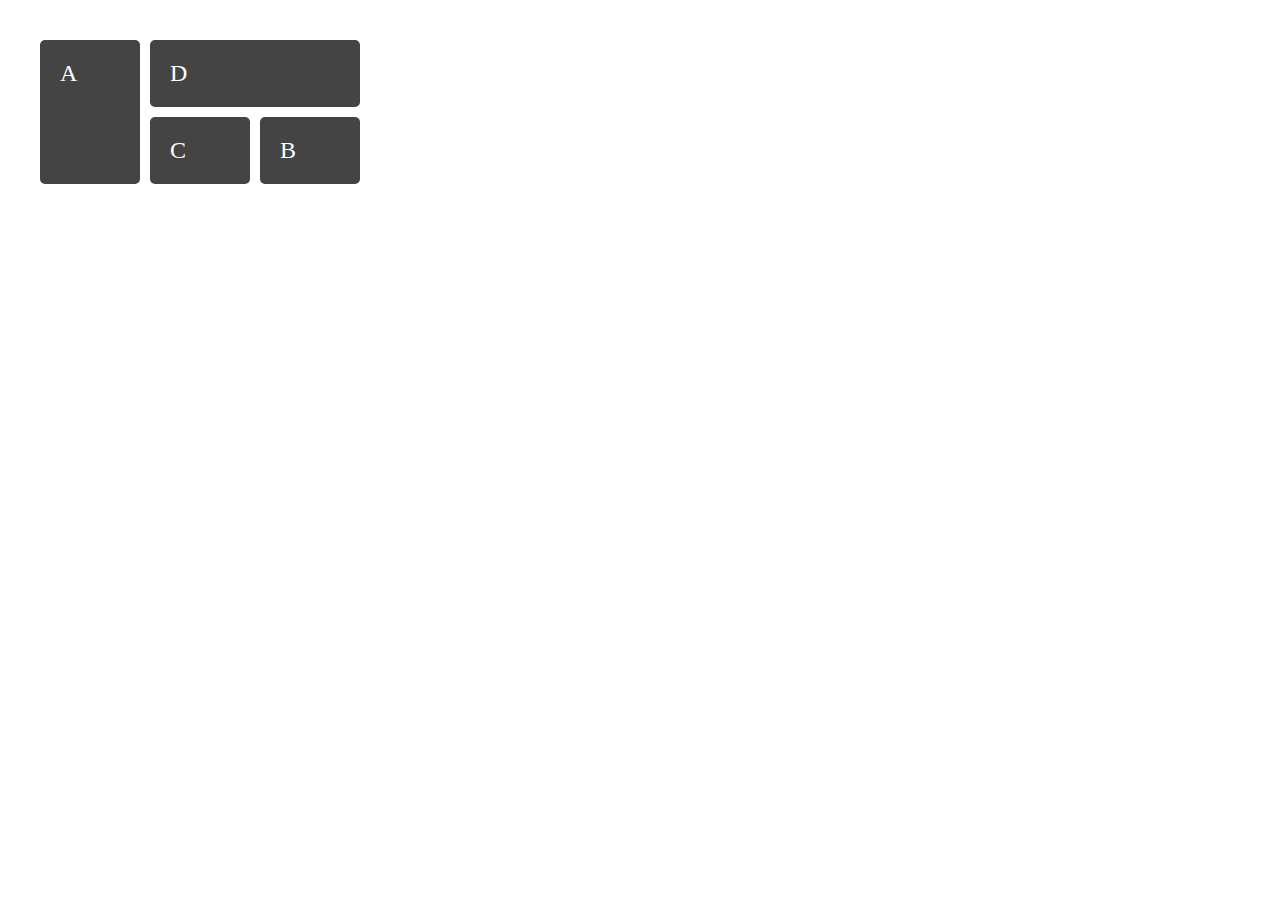
<file: ex4/css-grid/index.html>
<!DOCTYPE html>
<html lang="en">
  <head>
    <meta charset="utf-8">

    <title>CSS Grid</title>

    <link rel="stylesheet" href="style.css">
  </head>
  <body>
    <div class="wrapper">
      <div class="box a">A</div>
      <div class="box b">B</div>
      <div class="box c">C</div>
      <div class="box d">D</div>
    </div>
  </body>
</html>
</file>
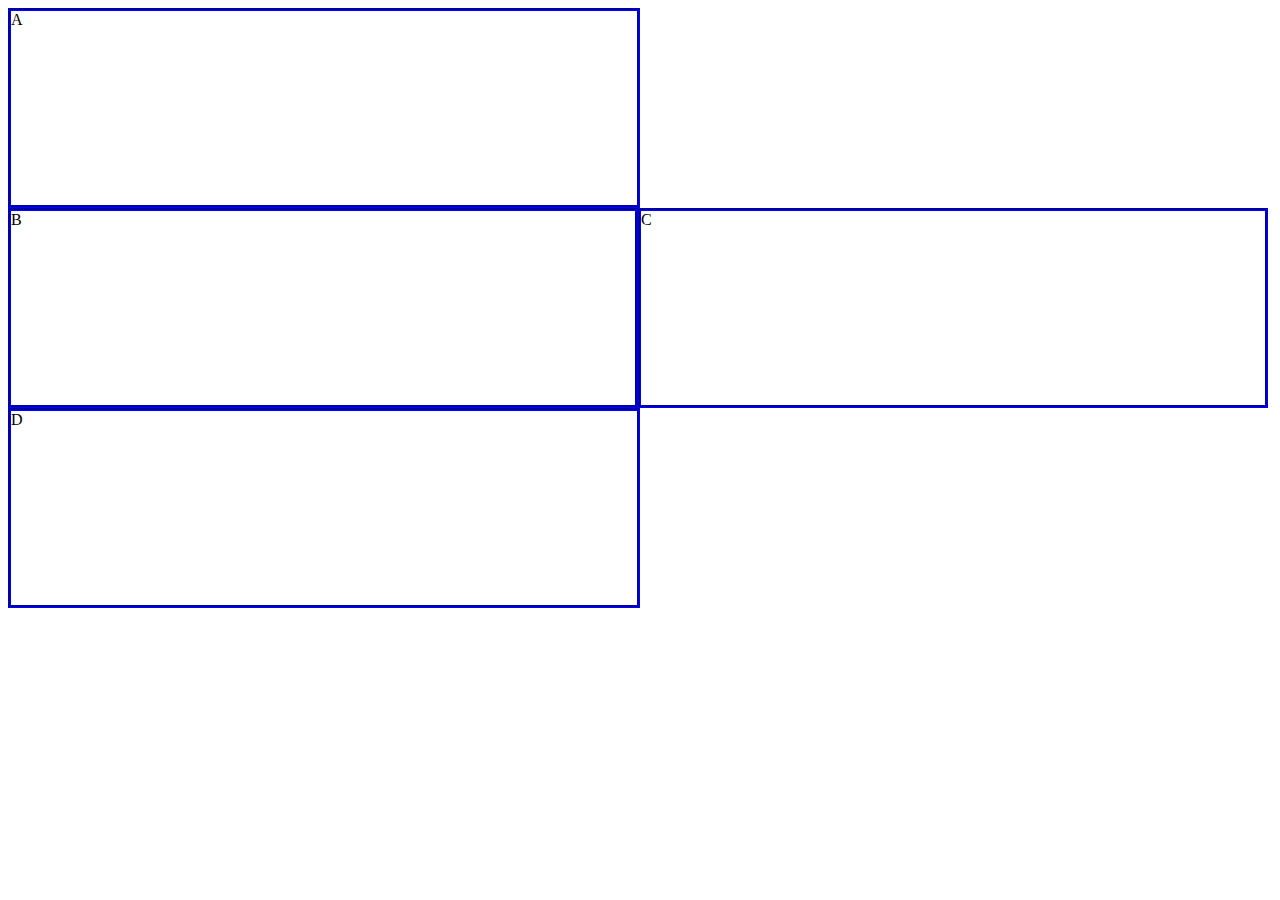
<file: ex4/display-block/index.html>
<!DOCTYPE html>
<html lang="en">
  <head>
    <meta http-equiv="content-type" content="text/html; charset=UTF-8" />
    <meta charset="utf-8" />

    <title>Display Block</title>
    <link rel="stylesheet" href="style.css" />
  </head>
  <body>
    <div class="container">
      <div id="A" class="swot">A</div>
      <div id="B" class="swot">B</div>
      <div id="C" class="swot">C</div>
      <div id="D" class="swot">D</div>
    </div>
  </body>
</html>
</file>
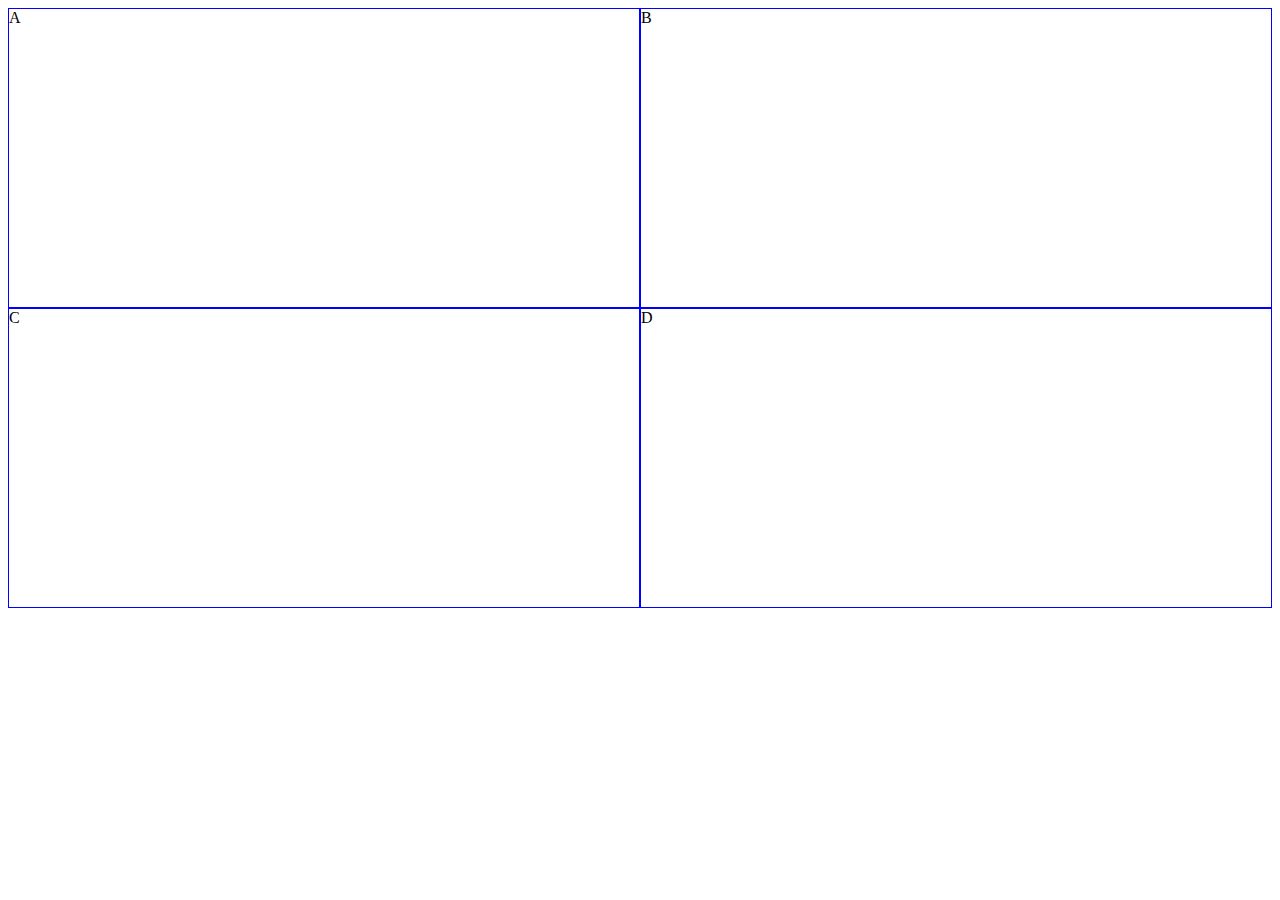
<file: ex4/flexbox-swot/index.html>
<!DOCTYPE html>
<html lang="en">
<head>
    <meta charset="utf-8">

    <title>SWOT with Flexbox</title>

    <link rel="stylesheet" href="style.css">
</head>
<body>
    <div id="container" class="container">
      <div id="A" class="swot">A</div>
      <div id="B" class="swot">B</div>
      <div id="C" class="swot">C</div>
      <div id="D" class="swot">D</div>
    </div>
</body>
</html>
</file>
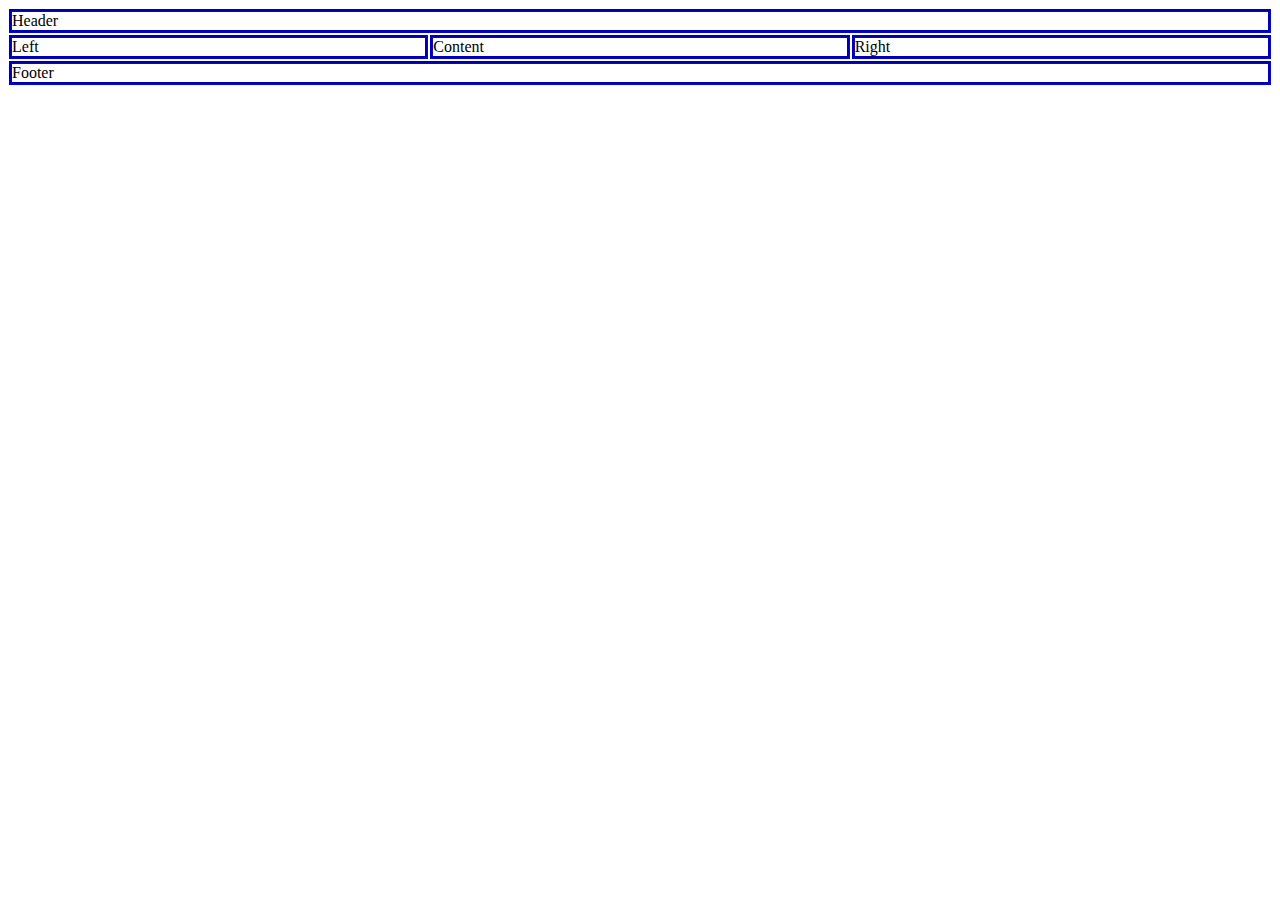
<file: ex4/holy-grail/index.html>
<!DOCTYPE html>
<html lang="en">
<head>
    <meta charset="utf-8">

    <title>Golden layout with Flexbox</title>

    <link rel="stylesheet" href="style.css">
</head>
<body>
    <div class="container">
      <div class="swot">Header</div>
      <div class="content-container">
        <div class="swot">Left</div>
        <div class="swot">Content</div>
        <div class="swot">Right</div>
      </div>
      <div class="swot">Footer</div>
    </div>
</body>
</html>
</file>
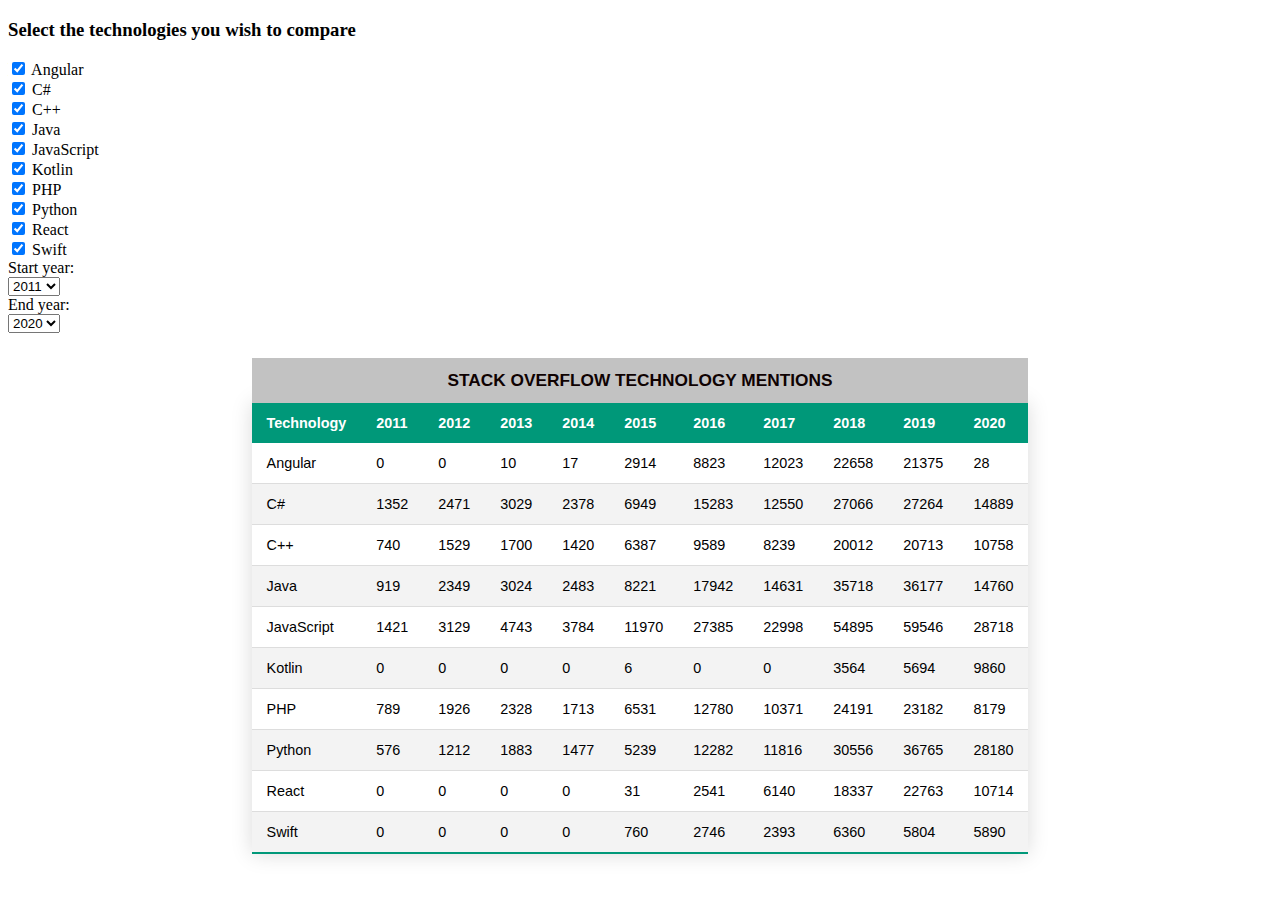
<file: ex5/manipulate_stackoverflow/index.html>
<!DOCTYPE html>
<html lang="en">
  <head>
    <meta charset="UTF-8" />
    <meta http-equiv="X-UA-Compatible" content="IE=edge" />
    <meta name="viewport" content="width=device-width, initial-scale=1.0" />
    <link
      href="https://cdn.jsdelivr.net/npm/bootstrap@5.0.0-beta2/dist/css/bootstrap.min.css"
      rel="stylesheet"
      integrity="sha384-BmbxuPwQa2lc/FVzBcNJ7UAyJxM6wuqIj61tLrc4wSX0szH/Ev+nYRRuWlolflfl"
      crossorigin="anonymous"
    />

    <link rel="stylesheet" href="style.css" />
    <title>Exercise 5.5</title>
  </head>

  <body>
    <div class="container-fluid mt-3">
      <div class="card shadow p-3 m-2">
        <h3 class="diplay-3 text-center">Select the technologies you wish to compare</h3>
        <div id="tech-section" class="d-flex flex-row justify-content-evenly flex-wrap">
          <h3 style="color: red">No Technology Provided</h3>
        </div>
        <div id="range-section" class="d-flex flex-row justify-content-evenly">
          <div class="row">
            <div class="col-auto m-auto">Start year:</div>
            <div class="col-auto">
              <select class="form-select" id="first-year">
                <option selected>No start date</option>
              </select>
            </div>
          </div>
          <div class="row">
            <div class="col-auto m-auto">End year:</div>
            <div class="col-auto">
              <select class="form-select" id="last-year">
                <option>No end date</option>
              </select>
            </div>
          </div>
        </div>
      </div>
    </div>

    <div class="table-container">
      <table class="styled-table">
        <caption>
          Stack Overflow Technology mentions
        </caption>
        <thead></thead>
        <tbody></tbody>
      </table>
    </div>
    <script
      src="https://cdn.jsdelivr.net/npm/bootstrap@5.0.0-beta2/dist/js/bootstrap.bundle.min.js"
      integrity="sha384-b5kHyXgcpbZJO/tY9Ul7kGkf1S0CWuKcCD38l8YkeH8z8QjE0GmW1gYU5S9FOnJ0"
      crossorigin="anonymous"
    ></script>
    <script src="stackOverflow.js"></script>
    <script src="functions.js"></script>
    <script src="index.js"></script>
  </body>
</html>
</file>
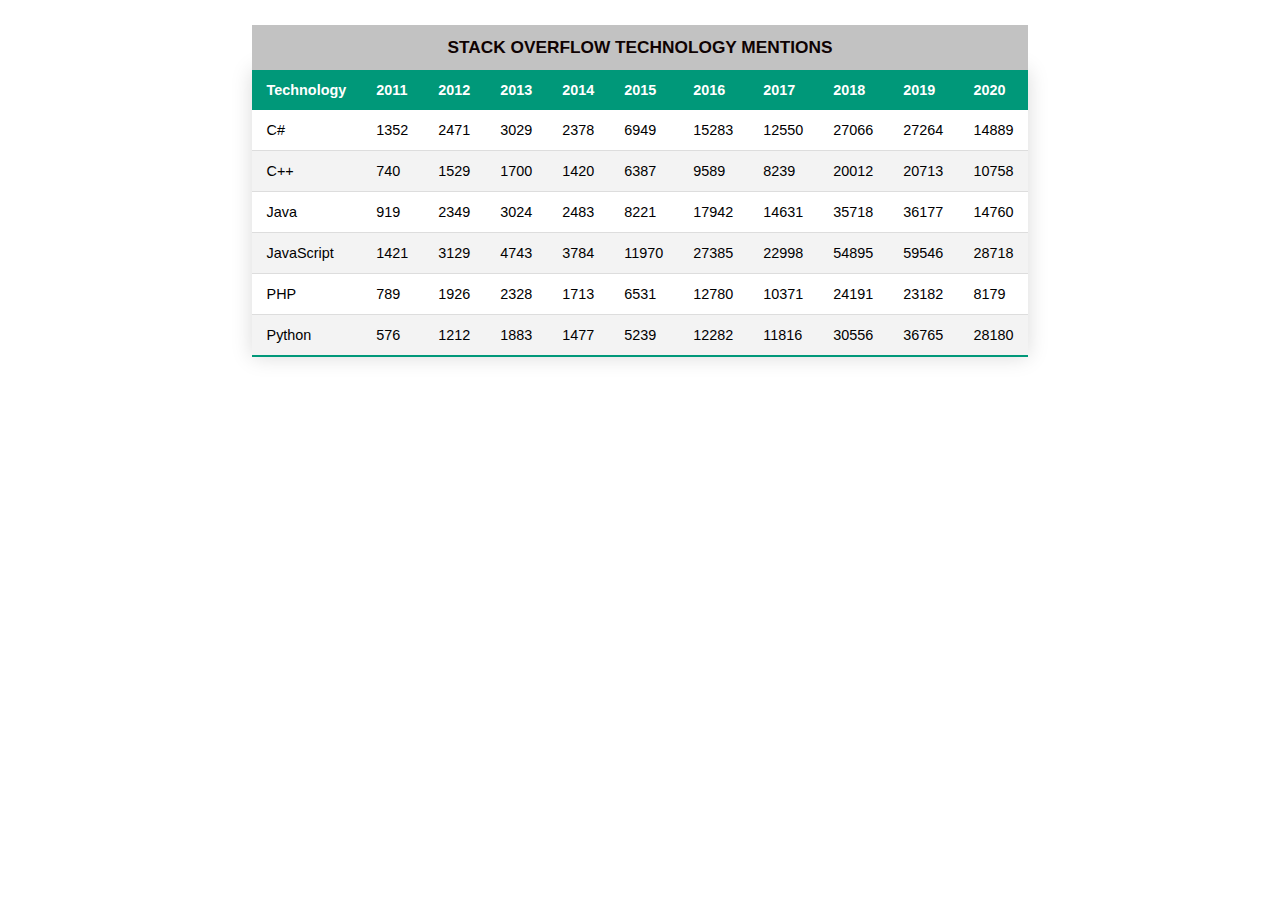
<file: ex5/stackoverflow_stats/index.html>
<!DOCTYPE html>
<html lang="en">
  <head>
    <meta charset="UTF-8" />
    <meta http-equiv="X-UA-Compatible" content="IE=edge" />
    <meta name="viewport" content="width=device-width, initial-scale=1.0" />
    <link rel="stylesheet" href="style.css" />
    <title>Exercise 5.4</title>
  </head>

  <body>
    <div class="table-container">
      <table class="styled-table">
        <caption>
          Stack Overflow Technology Mentions
        </caption>
        <thead id="table-header"></thead>
        <tbody id="table-rows"></tbody>
      </table>
    </div>
    <script src="techStats.js"></script>
    <script src="functions.js"></script>
    <script src="index.js"></script>
  </body>
</html>
</file>
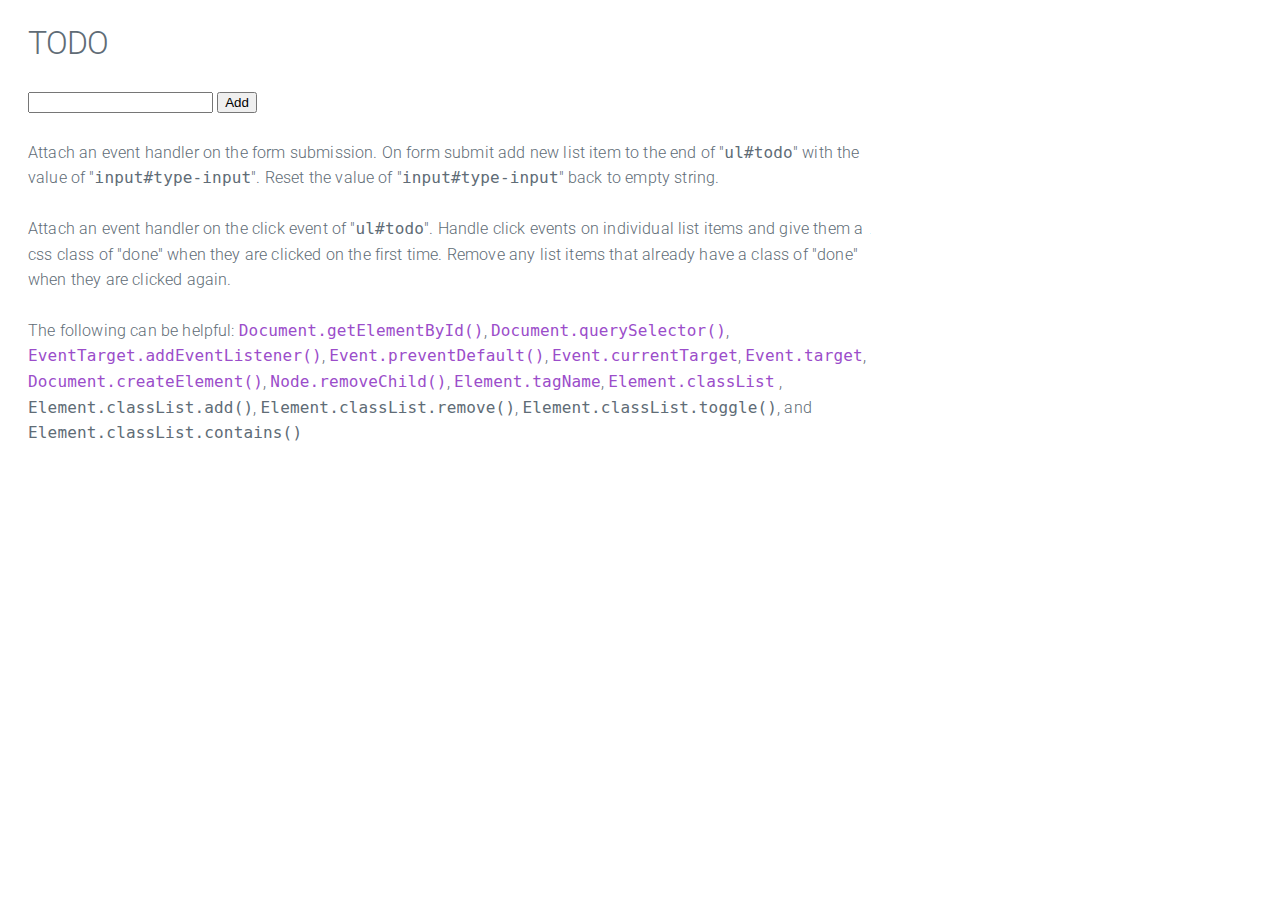
<file: ex5/todo/index.html>
<!DOCTYPE html>
<html lang="en">
  <head>
    <meta charset="UTF-8" />
    <meta name="viewport" content="width=device-width, initial-scale=1.0" />
    <link rel="stylesheet" href="style.css" />
    <title>TODO</title>
  </head>
  <body>
    <h1>TODO</h1>
    <form id="form">
      <input type="text" id="type-input" name="type-input" />
      <button type="submit" id="update-input">Add</button>
    </form>
    <ul id="todo"></ul>
    <p>
      Attach an event handler on the form submission. On form submit add new list item to the end of
      "<code>ul#todo</code>" with the value of "<code>input#type-input</code>". Reset the value of
      "<code>input#type-input</code>" back to empty string.
    </p>
    <p>
      Attach an event handler on the click event of "<code>ul#todo</code>". Handle click events on
      individual list items and give them a css class of "done" when they are clicked on the first
      time. Remove any list items that already have a class of "done" when they are clicked again.
    </p>
    <p>
      The following can be helpful:
      <a
        href="https://developer.mozilla.org/en-US/docs/Web/API/Document/getElementById"
        target="_blank"
        ><code>Document.getElementById()</code></a
      >,
      <a
        href="https://developer.mozilla.org/en-US/docs/Web/API/Document/querySelector"
        target="_blank"
        ><code>Document.querySelector()</code></a
      >,
      <a
        href="https://developer.mozilla.org/en-US/docs/Web/API/EventTarget/addEventListener"
        target="_blank"
        ><code>EventTarget.addEventListener()</code></a
      >,
      <a
        href="https://developer.mozilla.org/en-US/docs/Web/API/Event/preventDefault"
        target="_blank"
        ><code>Event.preventDefault()</code></a
      >,
      <a href="https://developer.mozilla.org/en-US/docs/Web/API/Event/currentTarget" target="_blank"
        ><code>Event.currentTarget</code></a
      >,
      <a href="https://developer.mozilla.org/en-US/docs/Web/API/Event/target" target="_blank"
        ><code>Event.target</code></a
      >,
      <a
        href="https://developer.mozilla.org/en-US/docs/Web/API/Document/createElement"
        target="_blank"
        ><code>Document.createElement()</code></a
      >,
      <a href="https://developer.mozilla.org/en-US/docs/Web/API/Node/removeChild" target="_blank"
        ><code>Node.removeChild()</code></a
      >,
      <a href="https://developer.mozilla.org/en-US/docs/Web/API/Element/tagName" target="_blank"
        ><code>Element.tagName</code></a
      >,
      <a href="https://developer.mozilla.org/en-US/docs/Web/API/Element/classList" target="_blank">
        <code>Element.classList</code> </a
      >, <code>Element.classList.add()</code>, <code>Element.classList.remove()</code>,
      <code>Element.classList.toggle()</code>, and
      <code>Element.classList.contains()</code>
    </p>
    <script src="todo.js"></script>
  </body>
</html>
</file>
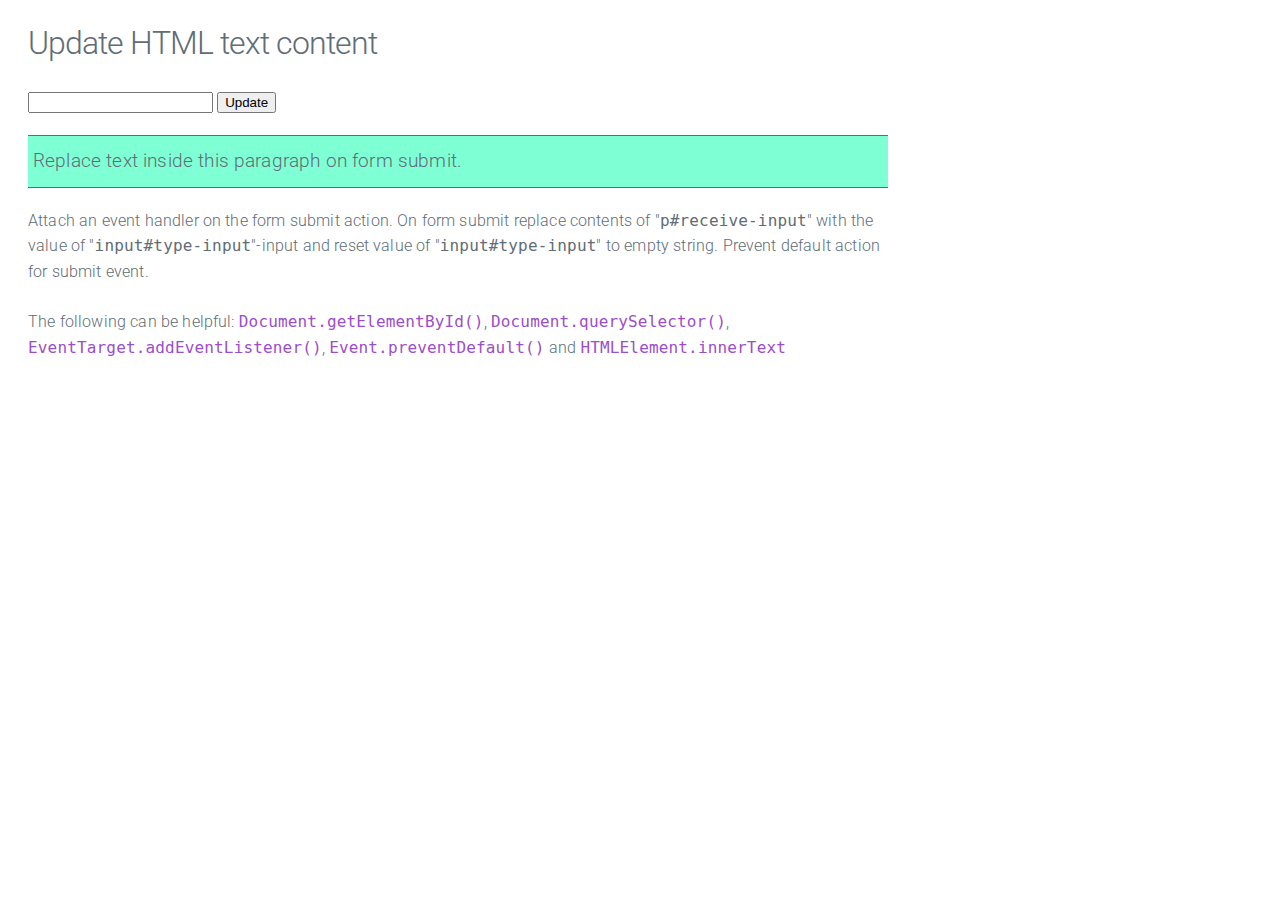
<file: ex5/update_text_content/index.html>
<!DOCTYPE html>
<html lang="en">
  <head>
    <meta charset="UTF-8" />
    <meta name="viewport" content="width=device-width, initial-scale=1.0" />
    <link rel="stylesheet" href="style.css" />
    <title>Update HTML text content</title>
  </head>
  <body>
    <h1>Update HTML text content</h1>
    <form id="form">
      <input type="text" id="type-input" name="type-input" />
      <button type="submit" id="update-input">Update</button>
    </form>
    <p id="receive-input">Replace text inside this paragraph on form submit.</p>
    <p>
      Attach an event handler on the form submit action. On form submit replace contents of
      "<code>p#receive-input</code>" with the value of "<code>input#type-input</code>"-input and
      reset value of "<code>input#type-input</code>" to empty string. Prevent default action for
      submit event.
    </p>
    <p>
      The following can be helpful:
      <a
        href="https://developer.mozilla.org/en-US/docs/Web/API/Document/getElementById"
        target="_blank"
        ><code>Document.getElementById()</code></a
      >,
      <a
        href="https://developer.mozilla.org/en-US/docs/Web/API/Document/querySelector"
        target="_blank"
        ><code>Document.querySelector()</code></a
      >,
      <a
        href="https://developer.mozilla.org/en-US/docs/Web/API/EventTarget/addEventListener"
        target="_blank"
        ><code>EventTarget.addEventListener()</code></a
      >,
      <a
        href="https://developer.mozilla.org/en-US/docs/Web/API/Event/preventDefault"
        target="_blank"
        ><code>Event.preventDefault()</code></a
      >
      and
      <a
        href="https://developer.mozilla.org/en-US/docs/Web/API/HTMLElement/innerText"
        target="_blank"
        ><code>HTMLElement.innerText</code></a
      >
    </p>
    <script src="index.js"></script>
  </body>
</html>
</file>
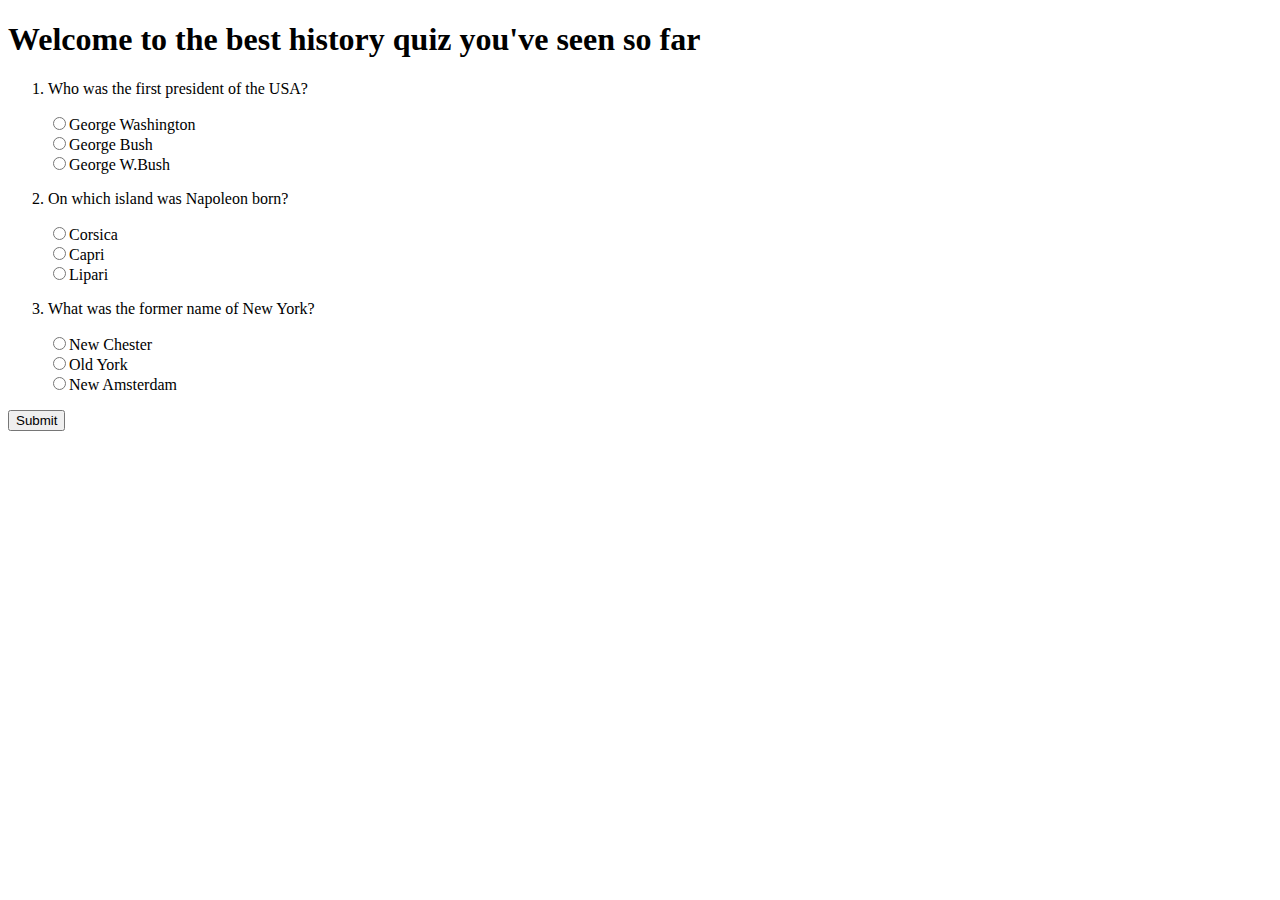
<file: quiz/quiz.html>
<!DOCTYPE html>
<html lang="en">
	<head>
		<meta charset="UTF-8" />
		<meta http-equiv="X-UA-Compatible" content="IE=edge" />
		<meta name="viewport" content="width=device-width, initial-scale=1.0" />
		<title>Best history quiz</title>
	</head>
	<body>
		<h1>Welcome to the best history quiz you've seen so far</h1>
		<form>
			<ol>
				<li>
					<p>Who was the first president of the USA?</p>
					<input
						type="radio"
						name="usa-president"
						value="George Washington"
						id="george-washington"
					/>George Washington<br />
					<input
						type="radio"
						name="usa-president"
						value="George Bush"
						id="george-bush"
					/>George Bush<br />
					<input
						type="radio"
						name="usa-president"
						value="George W.Bush"
						id="george-wBush"
					/>George W.Bush
				</li>
				<li>
					<p>On which island was Napoleon born?</p>
					<input
						type="radio"
						name="napoleon-island"
						value="Corsica"
						id="corsica"
					/>Corsica<br />
					<input
						type="radio"
						name="napoleon-island"
						value="Capri"
						id="capri"
					/>Capri<br />
					<input
						type="radio"
						name="napoleon-island"
						value="Lipari"
						id="lipari"
					/>Lipari
				</li>
				<li>
					<p>What was the former name of New York?</p>
					<input
						type="radio"
						name="newyork-former-name"
						value="New Chester"
						id="new-chester"
					/>New Chester<br />
					<input
						type="radio"
						name="newyork-former-name"
						value="Old York"
						id="old-york"
					/>Old York<br />
					<input
						type="radio"
						name="newyork-former-name"
						value="New Amsterdam"
						id="new-amsterdam"
					/>New Amsterdam
				</li>
			</ol>
			<button type="submit">Submit</button>
		</form>
	</body>
</html>
</file>
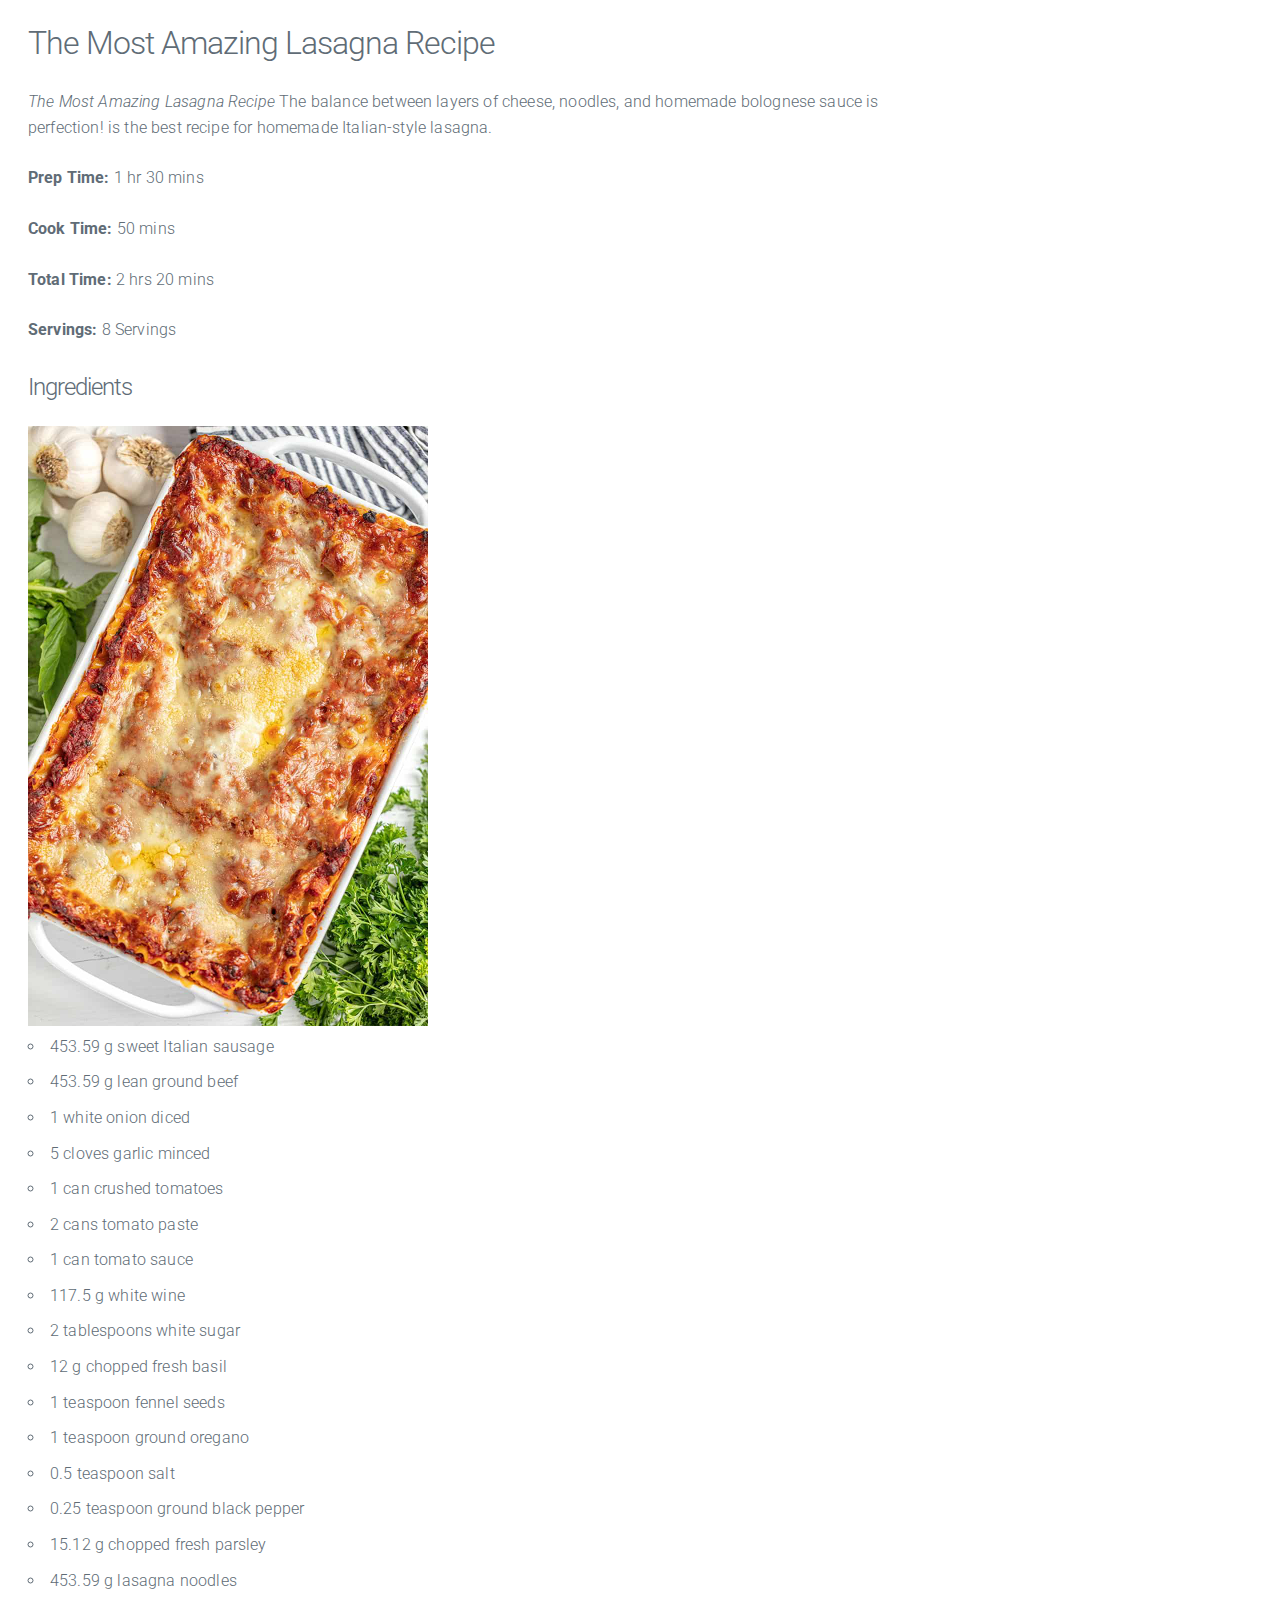
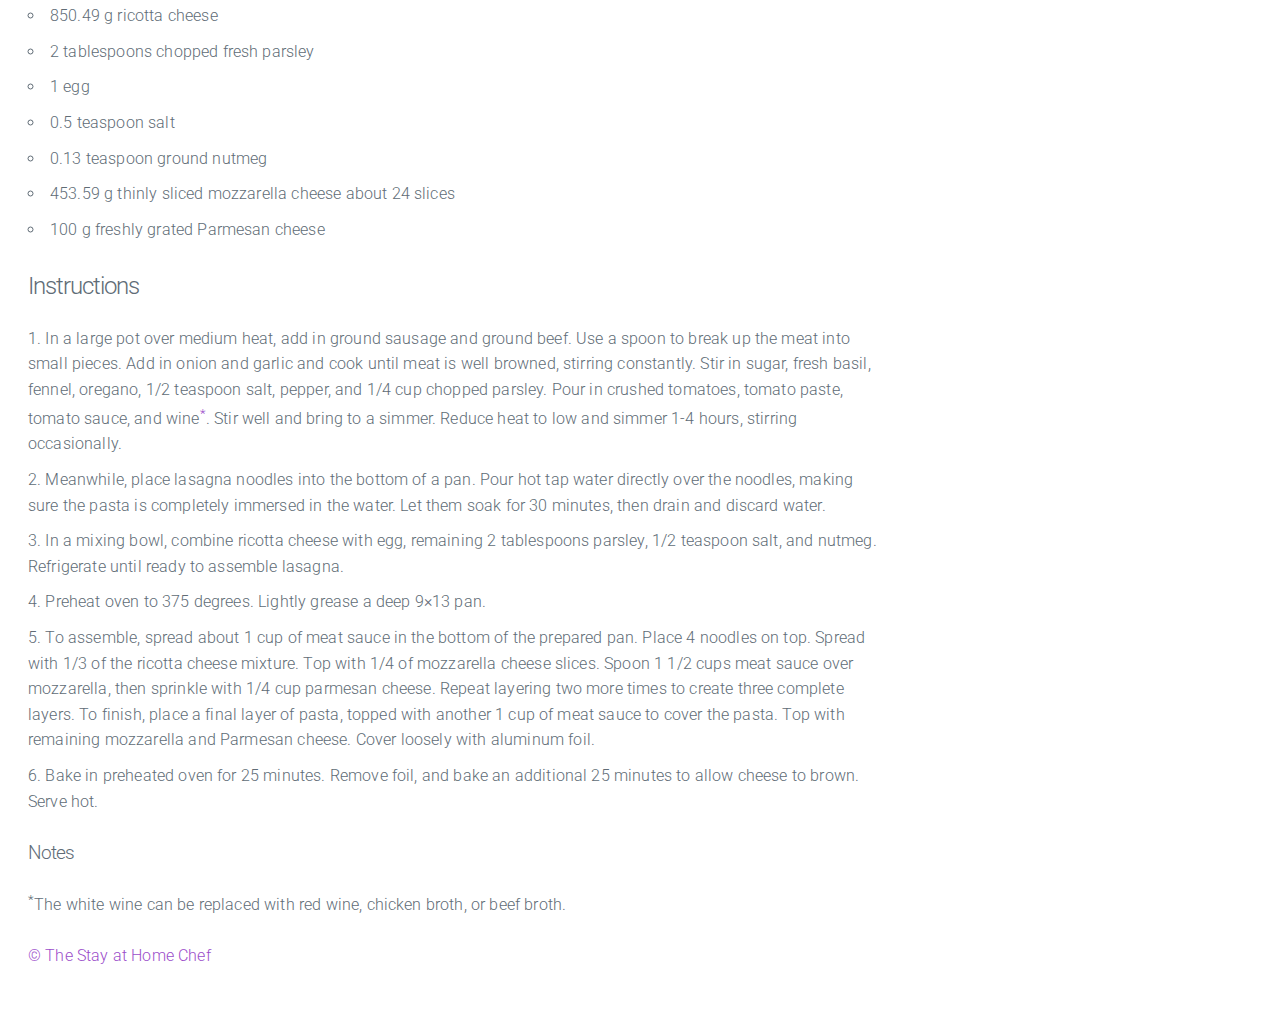
<file: recipe/recipe.html>
<!DOCTYPE html>
<html lang="en">
	<head>
		<meta charset="UTF-8" />
		<meta http-equiv="X-UA-Compatible" content="IE=edge" />
		<meta name="viewport" content="width=device-width, initial-scale=1.0" />
		<link rel="stylesheet" href="./style.css" />
		<title>The Most Amazing Lasagna Recipe</title>
	</head>
	<body>
		<h1>The Most Amazing Lasagna Recipe</h1>
		<p>
			<em>The Most Amazing Lasagna Recipe</em>
			The balance between layers of cheese, noodles, and homemade
			bolognese sauce is perfection! is the best recipe for homemade
			Italian-style lasagna.
		</p>
		<p><strong>Prep Time:</strong> 1 hr 30 mins</p>
		<p><strong>Cook Time:</strong> 50 mins</p>
		<p><strong>Total Time:</strong> 2 hrs 20 mins</p>
		<p><strong>Servings:</strong> 8 Servings</p>
		<h2>Ingredients</h2>

		<img src="./images/lasagna.jpg" alt="Lasagna" />
		<ul>
			<li>453.59 g sweet Italian sausage</li>
			<li>453.59 g lean ground beef</li>
			<li>1 white onion diced</li>
			<li>5 cloves garlic minced</li>
			<li>1 can crushed tomatoes</li>
			<li>2 cans tomato paste</li>
			<li>1 can tomato sauce</li>
			<li>117.5 g white wine</li>
			<li>2 tablespoons white sugar</li>
			<li>12 g chopped fresh basil</li>
			<li>1 teaspoon fennel seeds</li>
			<li>1 teaspoon ground oregano</li>
			<li>0.5 teaspoon salt</li>
			<li>0.25 teaspoon ground black pepper</li>
			<li>15.12 g chopped fresh parsley</li>
			<li>453.59 g lasagna noodles</li>
			<li>850.49 g ricotta cheese</li>
			<li>2 tablespoons chopped fresh parsley</li>
			<li>1 egg</li>
			<li>0.5 teaspoon salt</li>
			<li>0.13 teaspoon ground nutmeg</li>
			<li>453.59 g thinly sliced mozzarella cheese about 24 slices</li>
			<li>100 g freshly grated Parmesan cheese</li>
		</ul>

		<h2>Instructions</h2>
		<ol>
			<li>
				In a large pot over medium heat, add in ground sausage and
				ground beef. Use a spoon to break up the meat into small pieces.
				Add in onion and garlic and cook until meat is well browned,
				stirring constantly. Stir in sugar, fresh basil, fennel,
				oregano, 1/2 teaspoon salt, pepper, and 1/4 cup chopped parsley.
				Pour in crushed tomatoes, tomato paste, tomato sauce, and wine<a
					href="#wine"
					><sup>*</sup></a
				>. Stir well and bring to a simmer. Reduce heat to low and
				simmer 1-4 hours, stirring occasionally.
			</li>
			<li>
				Meanwhile, place lasagna noodles into the bottom of a pan. Pour
				hot tap water directly over the noodles, making sure the pasta
				is completely immersed in the water. Let them soak for 30
				minutes, then drain and discard water.
			</li>
			<li>
				In a mixing bowl, combine ricotta cheese with egg, remaining 2
				tablespoons parsley, 1/2 teaspoon salt, and nutmeg. Refrigerate
				until ready to assemble lasagna.
			</li>
			<li>
				Preheat oven to 375 degrees. Lightly grease a deep 9×13 pan.
			</li>
			<li>
				To assemble, spread about 1 cup of meat sauce in the bottom of
				the prepared pan. Place 4 noodles on top. Spread with 1/3 of the
				ricotta cheese mixture. Top with 1/4 of mozzarella cheese
				slices. Spoon 1 1/2 cups meat sauce over mozzarella, then
				sprinkle with 1/4 cup parmesan cheese. Repeat layering two more
				times to create three complete layers. To finish, place a final
				layer of pasta, topped with another 1 cup of meat sauce to cover
				the pasta. Top with remaining mozzarella and Parmesan cheese.
				Cover loosely with aluminum foil.
			</li>
			<li>
				Bake in preheated oven for 25 minutes. Remove foil, and bake an
				additional 25 minutes to allow cheese to brown. Serve hot.
			</li>
		</ol>
		<h3>Notes</h3>

		<p>
			<sup id="wine">*</sup>The white wine can be replaced with red wine,
			chicken broth, or beef broth.
		</p>
		<p>
			<a href="https://thestayathomechef.com/amazing-lasagna-recipe/">
				&copy; The Stay at Home Chef
			</a>
		</p>
	</body>
</html>
</file>
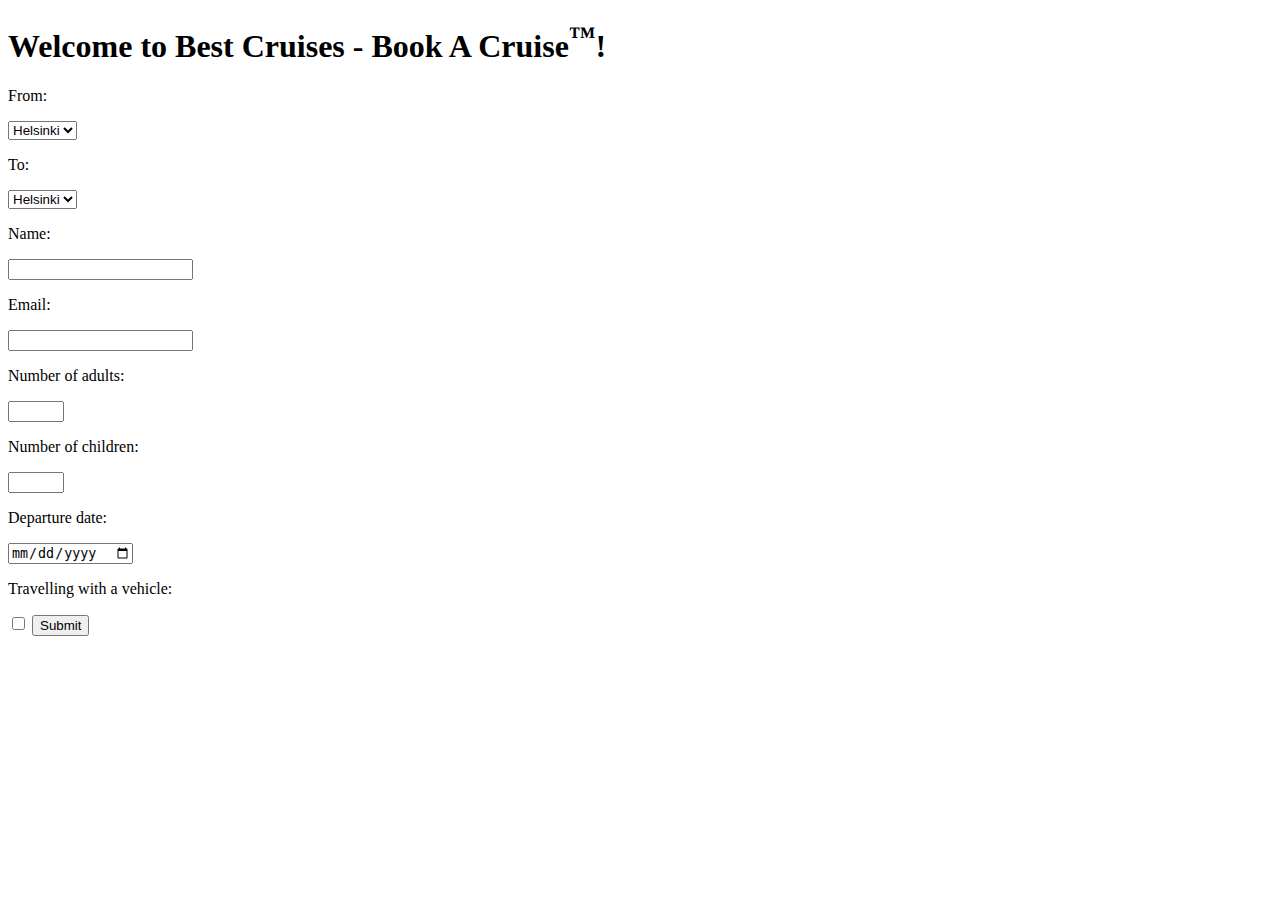
<file: reservation/reservation.html>
<!DOCTYPE html>
<html lang="en">
	<head>
		<meta charset="UTF-8" />
		<meta http-equiv="X-UA-Compatible" content="IE=edge" />
		<meta name="viewport" content="width=device-width, initial-scale=1.0" />
		<title>Book a cruise</title>
	</head>
	<body>
		<h1>Welcome to Best Cruises - Book A Cruise<sup>&trade;</sup>!</h1>
		<form>
			<p>From:</p>
			<select id="from-selection">
				<option value="Helsinki" id="from-helsinki">Helsinki</option>
				<option value="Turku" id="from-turku">Turku</option>
				<option value="Vaasa" id="from-vaasa">Vaasa</option>
				<option value="Tallinna" id="from-tallinna">Tallinna</option>
			</select>
			<p>To:</p>
			<select id="to-selection">
				<option value="Helsinki" id="to-helsinki">Helsinki</option>
				<option value="Turku" id="to-turku">Turku</option>
				<option value="Vaasa" id="to-vaasa">Vaasa</option>
				<option value="Tallinna" id="to-tallinna">Tallinna</option>
			</select>
			<p>Name:</p>
			<p><input type="text" id="customer-name" required /></p>
			<p>Email:</p>
			<p><input type="email" id="customer-email" required /></p>
			<p>Number of adults:</p>
			<p>
				<input
					type="number"
					id="number-of-adults"
					required
					min="1"
					max="99"
				/>
			</p>
			<p>Number of children:</p>
			<p>
				<input
					type="number"
					id="number-of-children"
					required
					min="0"
					max="99"
				/>
			</p>
			<p>Departure date:</p>
			<p><input type="date" id="departure-date" required /></p>
			<p>Travelling with a vehicle:</p>
			<p>
				<input type="checkbox" id="vehicle" />
				<button type="submit" id="submit">Submit</button>
			</p>
		</form>
	</body>
</html>
</file>
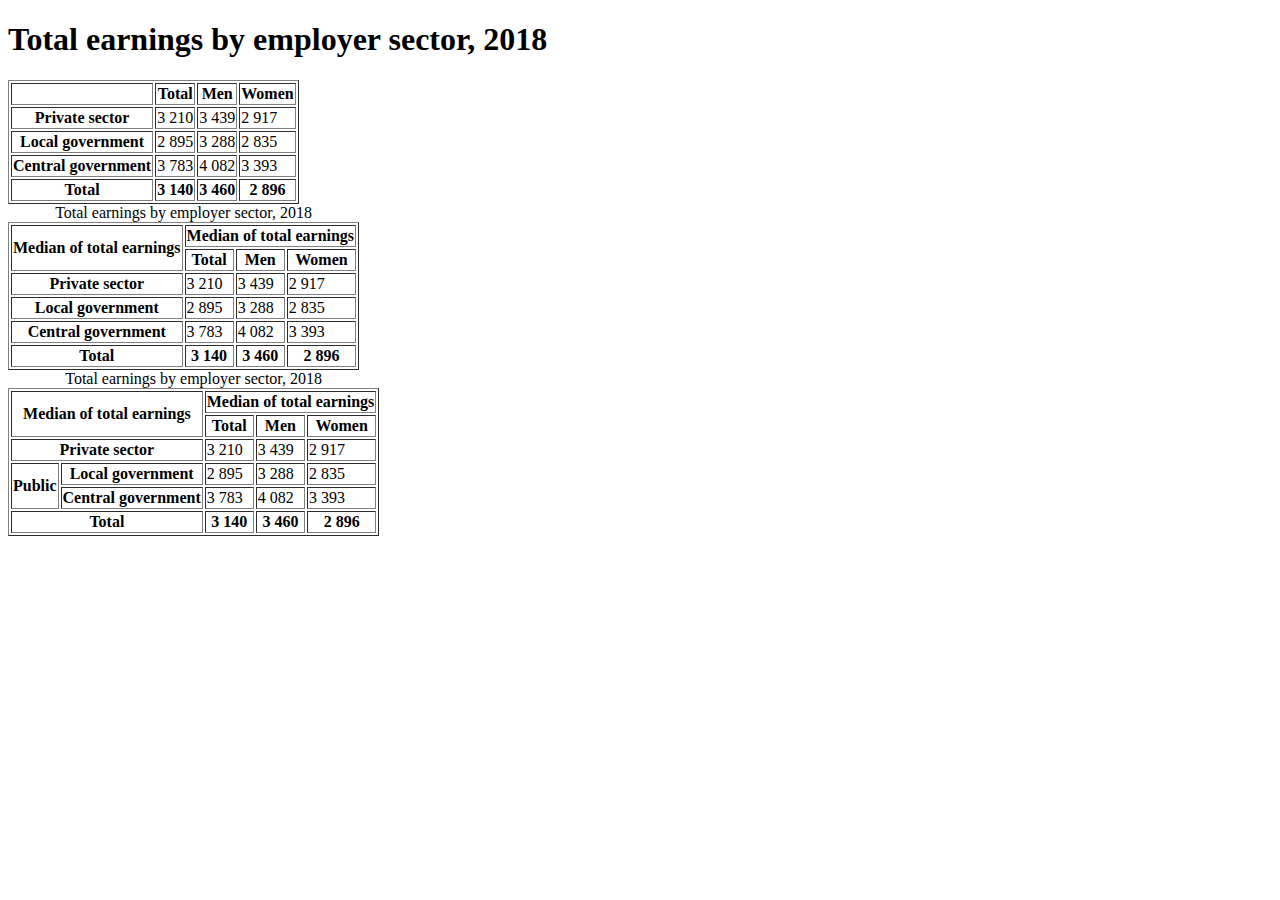
<file: table/table.html>
<!DOCTYPE html>
<html lang="en">
	<head>
		<meta charset="UTF-8" />
		<meta http-equiv="X-UA-Compatible" content="IE=edge" />
		<meta name="viewport" content="width=device-width, initial-scale=1.0" />
		<title>Total earnings by employer sector, 2018</title>
	</head>
	<body>
		<h1>Total earnings by employer sector, 2018</h1>
		<table id="t1" border="1">
			<tbody>
				<tr>
					<th>&nbsp;</th>
					<th>Total</th>
					<th>Men</th>
					<th>Women</th>
				</tr>
				<tr>
					<th>Private sector</th>
					<td>3 210</td>
					<td>3 439</td>
					<td>2 917</td>
				</tr>
				<tr>
					<th>Local government</th>
					<td>2 895</td>
					<td>3 288</td>
					<td>2 835</td>
				</tr>
				<tr>
					<th>Central government</th>
					<td>3 783</td>
					<td>4 082</td>
					<td>3 393</td>
				</tr>
				<tr>
					<th>Total</th>
					<th>3 140</th>
					<th>3 460</th>
					<th>2 896</th>
				</tr>
			</tbody>
		</table>
		<table id="t2" border="1">
			<caption>
				Total earnings by employer sector, 2018
			</caption>
			<tbody>
				<tr>
					<th rowspan="2">Median of total earnings</th>
					<th colspan="3">Median of total earnings</th>
				</tr>
				<tr>
					<th>Total</th>
					<th>Men</th>
					<th>Women</th>
				</tr>
				<tr>
					<th>Private sector</th>
					<td>3 210</td>
					<td>3 439</td>
					<td>2 917</td>
				</tr>
				<tr>
					<th>Local government</th>
					<td>2 895</td>
					<td>3 288</td>
					<td>2 835</td>
				</tr>
				<tr>
					<th>Central government</th>
					<td>3 783</td>
					<td>4 082</td>
					<td>3 393</td>
				</tr>
				<tr>
					<th>Total</th>
					<th>3 140</th>
					<th>3 460</th>
					<th>2 896</th>
				</tr>
			</tbody>
		</table>
		<table id="t3" border="1">
			<caption>
				Total earnings by employer sector, 2018
			</caption>
			<tbody>
				<tr>
					<th rowspan="2" colspan="2">Median of total earnings</th>
					<th colspan="3">Median of total earnings</th>
				</tr>
				<tr>
					<th>Total</th>
					<th>Men</th>
					<th>Women</th>
				</tr>
				<tr>
					<th colspan="2">Private sector</th>
					<td>3 210</td>
					<td>3 439</td>
					<td>2 917</td>
				</tr>
				<tr>
					<th rowspan="2">Public</th>
					<th>Local government</th>
					<td>2 895</td>
					<td>3 288</td>
					<td>2 835</td>
				</tr>
				<tr>
					<th>Central government</th>
					<td>3 783</td>
					<td>4 082</td>
					<td>3 393</td>
				</tr>
				<tr>
					<th colspan="2">Total</th>
					<th>3 140</th>
					<th>3 460</th>
					<th>2 896</th>
				</tr>
			</tbody>
		</table>
	</body>
</html>
</file>
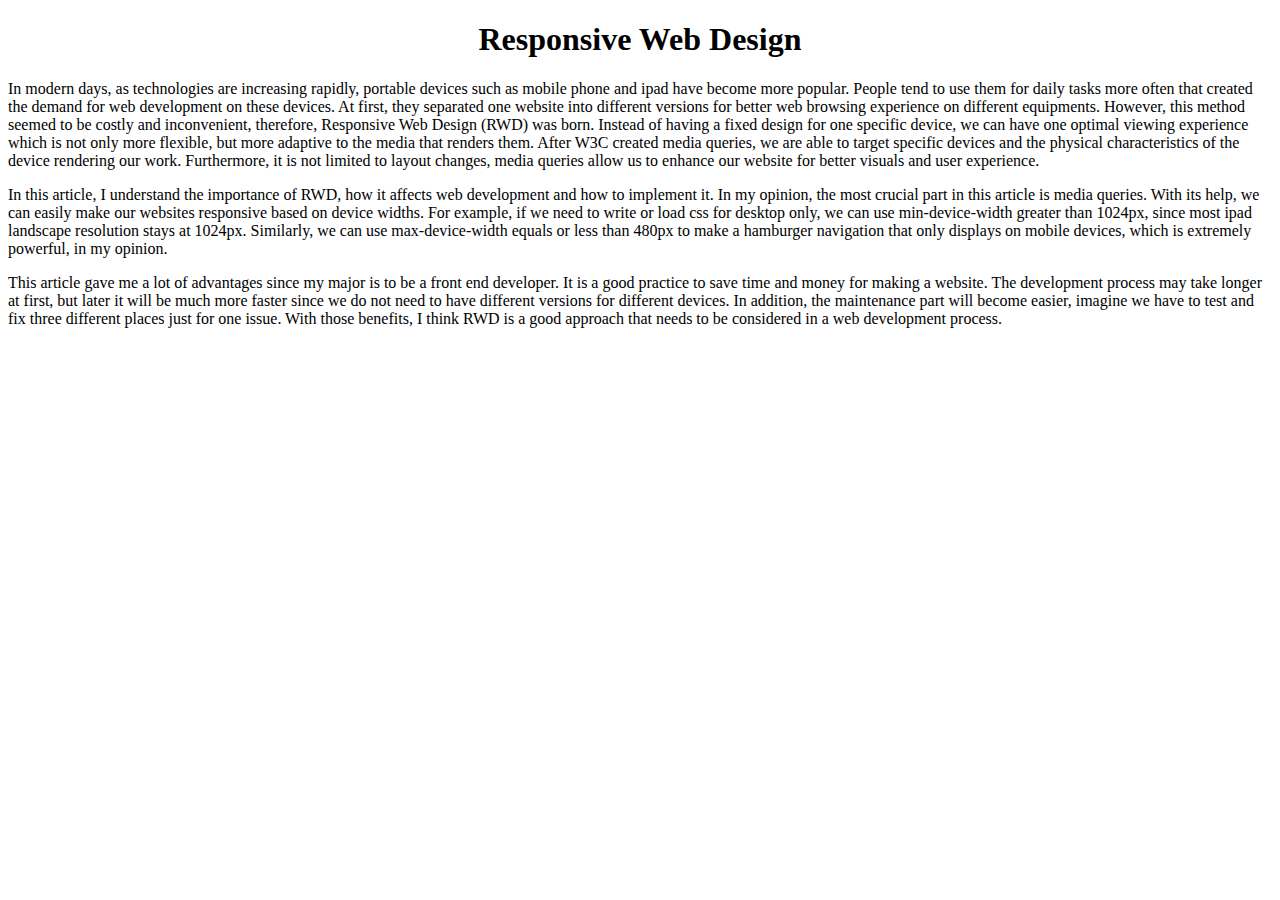
<file: ex2/quiz/summary.html>
<!DOCTYPE html>
<html lang="en">
	<head>
		<meta charset="UTF-8" />
		<meta http-equiv="X-UA-Compatible" content="IE=edge" />
		<meta name="viewport" content="width=device-width, initial-scale=1.0" />
		<title>Responsive Web Design</title>
	</head>
	<body>
		<h1><center>Responsive Web Design</center></h1>
		<p>
			In modern days, as technologies are increasing rapidly, portable
			devices such as mobile phone and ipad have become more popular.
			People tend to use them for daily tasks more often that created the
			demand for web development on these devices. At first, they
			separated one website into different versions for better web
			browsing experience on different equipments. However, this method
			seemed to be costly and inconvenient, therefore, Responsive Web
			Design (RWD) was born. Instead of having a fixed design for one
			specific device, we can have one optimal viewing experience which is
			not only more flexible, but more adaptive to the media that renders
			them. After W3C created media queries, we are able to target
			specific devices and the physical characteristics of the device
			rendering our work. Furthermore, it is not limited to layout
			changes, media queries allow us to enhance our website for better
			visuals and user experience.
		</p>
		<p>
			In this article, I understand the importance of RWD, how it affects
			web development and how to implement it. In my opinion, the most
			crucial part in this article is media queries. With its help, we can
			easily make our websites responsive based on device widths. For
			example, if we need to write or load css for desktop only, we can
			use min-device-width greater than 1024px, since most ipad landscape
			resolution stays at 1024px. Similarly, we can use max-device-width
			equals or less than 480px to make a hamburger navigation that only
			displays on mobile devices, which is extremely powerful, in my
			opinion.
		</p>
		<p>
			This article gave me a lot of advantages since my major is to be a
			front end developer. It is a good practice to save time and money
			for making a website. The development process may take longer at
			first, but later it will be much more faster since we do not need to
			have different versions for different devices. In addition, the
			maintenance part will become easier, imagine we have to test and fix
			three different places just for one issue. With those benefits, I
			think RWD is a good approach that needs to be considered in a web
			development process.
		</p>
	</body>
</html>
</file>
<file: ex4/css-grid/style.css>
body {
  margin: 2.5em;
}

.wrapper {
  display: grid;
  grid-template-columns: repeat(3, 100px);
  gap: 0.625em;
  background-color: #fff;
  color: #444;
}

.box {
  background-color: #444;
  color: #fff;
  border-radius: 5px;
  padding: 20px;
  font-size: 1.5em;
}
.a{
	grid-column: 1;
	grid-row: 1/span 2;
}
.d{
	grid-column: 2 /span 2;
	grid-row: 1;
}
.c{
	grid-column: 2;
	grid-row: 2;
}
.b{
	grid-column: 3;
}
</file>
<file: ex4/display-block/style.css>
*{
	box-sizing: border-box;
}
.swot {
	
  display: block;
  width: 50%;
  height: 200px;
  border-color: blue;
  border-style: groove;
}

.container {
  min-width: 600px;
  min-height: 600px;
}

#B,#C{
	float: left;
	width: calc(50% - 2px);
}
#D{
	clear: both;
}
</file>
<file: ex4/flexbox-swot/style.css>
.container {
  min-height: 600px;
  min-width: 600px;
  display: flex;
  flex-wrap: wrap;
}

.swot {
  border-color: blue;
  border-style: groove;
  border-width: 1px;
  flex: 0 0 calc(50% - 2px);
}
</file>
<file: ex4/holy-grail/style.css>
.container {
  min-height: 600px;
  display: flex;
  flex-direction: column;
}

.swot {
  border-color: blue;
  border-style: groove;
  margin: 1px;
}

.content-container{
	display: flex;
	justify-content: space-between;
}
.content-container .swot{
	width: 100%;
}
</file>
<file: ex5/manipulate_stackoverflow/style.css>
.styled-table {
  border-collapse: collapse;
  margin: 25px auto;
  font-size: 0.9em;
  font-family: sans-serif;
  min-width: 400px;
  box-shadow: 0 0 20px rgba(0, 0, 0, 0.15);
}

.styled-table thead tr {
  background-color: #009879;
  color: #ffffff;
  text-align: left;
}

.styled-table caption,
.styled-table th,
.styled-table td {
  padding: 12px 15px;
}

.styled-table caption {
  background-color: #c2c2c2;
  color: #0f0202;
  font-weight: bold;
  font-size: larger;
  text-transform: uppercase;
  font-family: 'Gill Sans', 'Gill Sans MT', Calibri, 'Trebuchet MS', sans-serif;
  text-align: center;
  caption-side: top;
}

.styled-table tbody tr {
  border-bottom: 1px solid #dddddd;
}

.styled-table tbody tr:nth-of-type(even) {
  background-color: #f3f3f3;
}

.styled-table tbody tr:last-of-type {
  border-bottom: 2px solid #009879;
}

.styled-table tbody tr.active-row {
  font-weight: bold;
  color: #009879;
}
</file>
<file: ex5/stackoverflow_stats/style.css>
.styled-table {
  border-collapse: collapse;
  margin: 25px auto;
  font-size: 0.9em;
  font-family: sans-serif;
  min-width: 400px;
  box-shadow: 0 0 20px rgba(0, 0, 0, 0.15);
}

.styled-table thead tr {
  background-color: #009879;
  color: #ffffff;
  text-align: left;
}

.styled-table caption,
.styled-table th,
.styled-table td {
  padding: 12px 15px;
}

.styled-table caption {
  background-color: #c2c2c2;
  color: #0f0202;
  font-weight: bold;
  font-size: larger;
  text-transform: uppercase;
  font-family: 'Gill Sans', 'Gill Sans MT', Calibri, 'Trebuchet MS', sans-serif;
}

.styled-table tbody tr {
  border-bottom: 1px solid #dddddd;
}

.styled-table tbody tr:nth-of-type(even) {
  background-color: #f3f3f3;
}

.styled-table tbody tr:last-of-type {
  border-bottom: 2px solid #009879;
}

.styled-table tbody tr.active-row {
  font-weight: bold;
  color: #009879;
}
</file>
<file: ex5/todo/style.css>
@import url('https://fonts.googleapis.com/css?family=Roboto&display=swap');

*,
*:after,
*:before {
  box-sizing: inherit;
}

html {
  box-sizing: border-box;
  font-size: 10px;
}

body {
  color: #606c76;
  padding: 1rem 2rem 2rem;
  max-width: 90rem;
  font-family: 'Roboto', 'Helvetica Neue', 'Helvetica', 'Arial', sans-serif;
  font-size: 1.6em;
  font-weight: 300;
  letter-spacing: 0.01em;
  line-height: 1.6;
}

a {
  color: #9b4dca;
  text-decoration: none;
}

a:focus,
a:hover {
  color: #606c76;
}

dl,
ol,
ul {
  list-style: none;
  margin-top: 0;
  padding-left: 0;
}

dl dl,
dl ol,
dl ul,
ol dl,
ol ol,
ol ul,
ul dl,
ul ol,
ul ul {
  font-size: 90%;
  margin: 1.5rem 0 1.5rem 3rem;
}

ol {
  list-style: decimal inside;
}

ul {
  list-style: circle inside;
}

dd,
dt,
li {
  margin-bottom: 1rem;
}

dl,
figure,
ol,
p,
table,
ul {
  margin-bottom: 2.5rem;
}

table {
  border-spacing: 0;
  width: 100%;
}

td,
th {
  border-bottom: 0.1rem solid #e1e1e1;
  padding: 1.2rem 1.5rem;
  text-align: left;
}

th {
  font-weight: bold;
  font-size: larger;
}

caption {
  font-weight: bold;
  font-size: 2.5rem;
  text-align: left;
}

b,
strong {
  font-weight: bold;
}

p {
  margin-top: 0;
}

h1,
h2,
h3,
h4,
h5,
h6 {
  font-weight: 300;
  letter-spacing: -0.1rem;
  margin-bottom: 2rem;
  margin-top: 0;
}

img {
  max-width: 40rem;
}

.done {
  text-decoration: line-through;
  color: #808080;
}

.hidden {
  display: none;
}

.pointer:hover {
  cursor: pointer;
}

#receive-input {
  margin-top: 2rem;
  margin-bottom: 2rem;
  border-top: 1px solid #606c76;
  border-bottom: 1px solid #606c76;
  padding: 1rem 0.5rem;
  background-color: #7fffd4;
  font-size: larger;
}

#todo {
  margin-top: 2rem;
}

#todo li {
  font-size: larger;
  display: block;
  max-width: 40rem;
  padding: 0.5rem;
  margin-left: 2rem;
  border-bottom: 2px solid #888;
}

#todo li:before {
  content: "\2023\00A0\00A0 ";
  color: #888;
  display: inline-block;
}

#todo li.done:before {
  content: "\2713\00A0\00A0 ";
  font-weight: bold;
  color: #7fffd4;
}

#todo li:hover {
  cursor: pointer;
}
</file>
<file: ex5/update_text_content/style.css>
@import url('https://fonts.googleapis.com/css?family=Roboto&display=swap');

*,
*:after,
*:before {
  box-sizing: inherit;
}

html {
  box-sizing: border-box;
  font-size: 10px;
}

body {
  color: #606c76;
  padding: 1rem 2rem 2rem;
  max-width: 90rem;
  font-family: 'Roboto', 'Helvetica Neue', 'Helvetica', 'Arial', sans-serif;
  font-size: 1.6em;
  font-weight: 300;
  letter-spacing: 0.01em;
  line-height: 1.6;
}

a {
  color: #9b4dca;
  text-decoration: none;
}

a:focus,
a:hover {
  color: #606c76;
}

dl,
ol,
ul {
  list-style: none;
  margin-top: 0;
  padding-left: 0;
}

dl dl,
dl ol,
dl ul,
ol dl,
ol ol,
ol ul,
ul dl,
ul ol,
ul ul {
  font-size: 90%;
  margin: 1.5rem 0 1.5rem 3rem;
}

ol {
  list-style: decimal inside;
}

ul {
  list-style: circle inside;
}

dd,
dt,
li {
  margin-bottom: 1rem;
}

dl,
figure,
ol,
p,
table,
ul {
  margin-bottom: 2.5rem;
}

table {
  border-spacing: 0;
  width: 100%;
}

td,
th {
  border-bottom: 0.1rem solid #e1e1e1;
  padding: 1.2rem 1.5rem;
  text-align: left;
}

th {
  font-weight: bold;
  font-size: larger;
}

caption {
  font-weight: bold;
  font-size: 2.5rem;
  text-align: left;
}

b,
strong {
  font-weight: bold;
}

p {
  margin-top: 0;
}

h1,
h2,
h3,
h4,
h5,
h6 {
  font-weight: 300;
  letter-spacing: -0.1rem;
  margin-bottom: 2rem;
  margin-top: 0;
}

img {
  max-width: 40rem;
}

.done {
  text-decoration: line-through;
  color: #808080;
}

.hidden {
  display: none;
}

.pointer:hover {
  cursor: pointer;
}

#receive-input {
  margin-top: 2rem;
  margin-bottom: 2rem;
  border-top: 1px solid #606c76;
  border-bottom: 1px solid #606c76;
  padding: 1rem 0.5rem;
  background-color: #7fffd4;
  font-size: larger;
}

#todo {
  margin-top: 2rem;
}

#todo li {
  font-size: larger;
  display: block;
  max-width: 40rem;
  padding: 0.5rem;
  margin-left: 2rem;
  border-bottom: 2px solid #888;
}

#todo li:before {
  content: "\2023\00A0\00A0 ";
  color: #888;
  display: inline-block;
}

#todo li.done:before {
  content: "\2713\00A0\00A0 ";
  font-weight: bold;
  color: #7fffd4;
}

#todo li:hover {
  cursor: pointer;
}
</file>
<file: recipe/style.css>
@import url("https://fonts.googleapis.com/css?family=Roboto&display=swap");

*,
*:after,
*:before {
	box-sizing: inherit;
}

html {
	box-sizing: border-box;
	font-size: 10px;
}

body {
	color: #606c76;
	padding: 1rem 2rem 2rem;
	max-width: 90rem;
	font-family: "Roboto", "Helvetica Neue", "Helvetica", "Arial", sans-serif;
	font-size: 1.6em;
	font-weight: 300;
	letter-spacing: 0.01em;
	line-height: 1.6;
}

a {
	color: #9b4dca;
	text-decoration: none;
}

a:focus,
a:hover {
	color: #606c76;
}

dl,
ol,
ul {
	list-style: none;
	margin-top: 0;
	padding-left: 0;
}

dl dl,
dl ol,
dl ul,
ol dl,
ol ol,
ol ul,
ul dl,
ul ol,
ul ul {
	font-size: 90%;
	margin: 1.5rem 0 1.5rem 3rem;
}

ol {
	list-style: decimal inside;
}

ul {
	list-style: circle inside;
}

dd,
dt,
li {
	margin-bottom: 1rem;
}

dl,
figure,
ol,
p,
table,
ul {
	margin-bottom: 2.5rem;
}

table {
	border-spacing: 0;
	width: 100%;
}

td,
th {
	border-bottom: 0.1rem solid #e1e1e1;
	padding: 1.2rem 1.5rem;
	text-align: left;
}

b,
strong {
	font-weight: bold;
}

p {
	margin-top: 0;
}

h1,
h2,
h3,
h4,
h5,
h6 {
	font-weight: 300;
	letter-spacing: -0.1rem;
	margin-bottom: 2rem;
	margin-top: 0;
}

img {
	max-width: 40rem;
}
</file>
